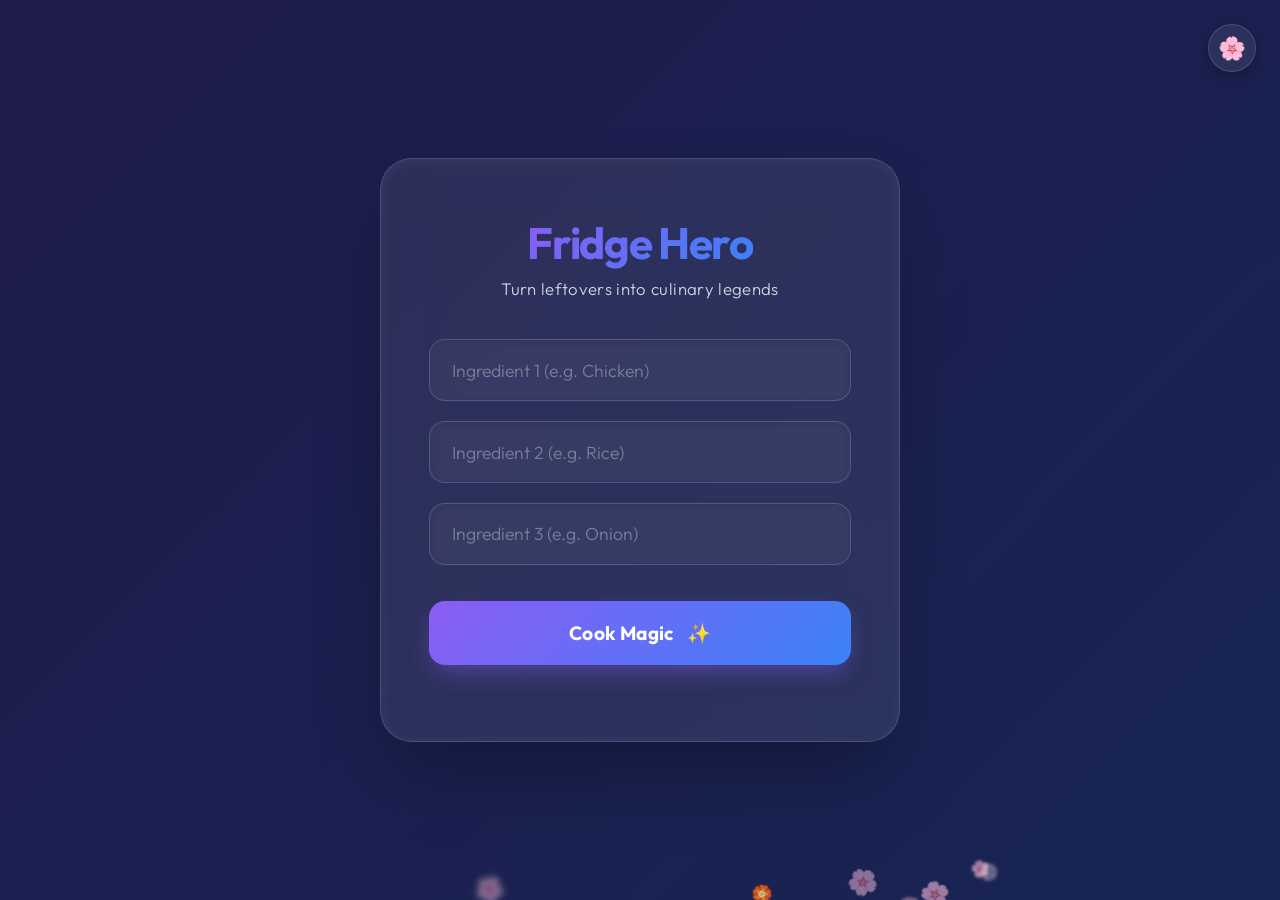
<file: index.html>
<!DOCTYPE html>
<html lang="en">
<head>
    <meta charset="UTF-8">
    <meta name="viewport" content="width=device-width, initial-scale=1.0">
    <title>Fridge Hero</title>
    <!-- Modern Typography: Google Fonts -->
    <link rel="preconnect" href="https://fonts.googleapis.com">
    <link rel="preconnect" href="https://fonts.gstatic.com" crossorigin>
    <link href="https://fonts.googleapis.com/css2?family=Outfit:wght@300;400;600;700&display=swap" rel="stylesheet">
    <link rel="stylesheet" href="style.css">
</head>
<body>
    <button id="theme-toggle" class="theme-toggle-btn" aria-label="Toggle Theme">
        <span class="icon-romantic" style="display: none;">🌌</span>
        <span class="icon-default">🌸</span>
    </button>
    <div class="glass-container">
        <header class="app-header">
            <h1 class="app-title">Fridge Hero</h1>
            <p class="app-tagline">Turn leftovers into culinary legends</p>
        </header>

        <main class="app-main">
            <div class="input-group">
                <input type="text" id="ingredient1" placeholder="Ingredient 1 (e.g. Chicken)" aria-label="Ingredient 1">
                <div class="input-glow"></div>
            </div>
            <div class="input-group">
                <input type="text" id="ingredient2" placeholder="Ingredient 2 (e.g. Rice)" aria-label="Ingredient 2">
                <div class="input-glow"></div>
            </div>
            <div class="input-group">
                <input type="text" id="ingredient3" placeholder="Ingredient 3 (e.g. Onion)" aria-label="Ingredient 3">
                <div class="input-glow"></div>
            </div>

            <button id="cook-magic-btn" class="primary-btn">
                <span class="btn-text">Cook Magic</span>
                <span class="btn-icon">✨</span>
            </button>

            <div id="result-container" class="result-container hidden">
                <!-- Processing results or empty state will appear here -->
            </div>
        </main>
    </div>

    <script src="script.js"></script>
</body>
</html>
</file>
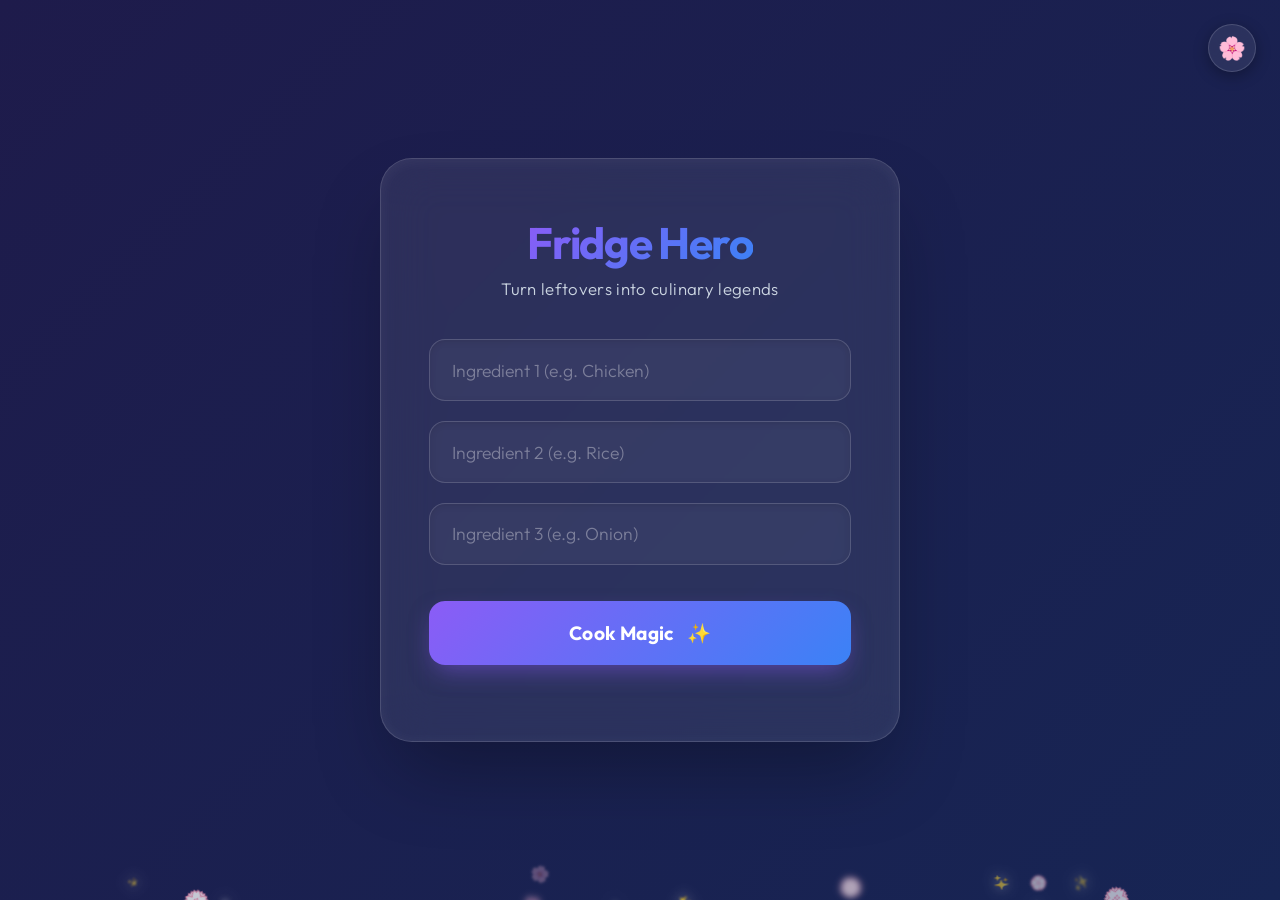
<file: IIT Patna - AIML/Assignment 1/index.html>
<!-- Assignment 1 project -->

<!DOCTYPE html>
<html lang="en">
<head>
    <meta charset="UTF-8">
    <meta name="viewport" content="width=device-width, initial-scale=1.0">
    <title>Fridge Hero</title>
    <!-- Modern Typography: Google Fonts -->
    <link rel="preconnect" href="https://fonts.googleapis.com">
    <link rel="preconnect" href="https://fonts.gstatic.com" crossorigin>
    <link href="https://fonts.googleapis.com/css2?family=Outfit:wght@300;400;600;700&display=swap" rel="stylesheet">
    <link rel="stylesheet" href="style.css">
</head>
<body>
    <button id="theme-toggle" class="theme-toggle-btn" aria-label="Toggle Theme">
        <span class="icon-romantic" style="display: none;">🌌</span>
        <span class="icon-default">🌸</span>
    </button>
    <div class="glass-container">
        <header class="app-header">
            <h1 class="app-title">Fridge Hero</h1>
            <p class="app-tagline">Turn leftovers into culinary legends</p>
        </header>

        <main class="app-main">
            <div class="input-group">
                <input type="text" id="ingredient1" placeholder="Ingredient 1 (e.g. Chicken)" aria-label="Ingredient 1">
                <div class="input-glow"></div>
            </div>
            <div class="input-group">
                <input type="text" id="ingredient2" placeholder="Ingredient 2 (e.g. Rice)" aria-label="Ingredient 2">
                <div class="input-glow"></div>
            </div>
            <div class="input-group">
                <input type="text" id="ingredient3" placeholder="Ingredient 3 (e.g. Onion)" aria-label="Ingredient 3">
                <div class="input-glow"></div>
            </div>

            <button id="cook-magic-btn" class="primary-btn">
                <span class="btn-text">Cook Magic</span>
                <span class="btn-icon">✨</span>
            </button>

            <div id="result-container" class="result-container hidden">
                <!-- Processing results or empty state will appear here -->
            </div>
        </main>
    </div>

    <script src="script.js"></script>
</body>
</html>
</file>
<file: style.css>
/* Reset & Base Styles */
:root {
    --bg-dark: #0f172a;
    --glass-bg: rgba(255, 255, 255, 0.08);
    --glass-border: rgba(255, 255, 255, 0.15);
    --glass-shadow: rgba(0, 0, 0, 0.3);
    --text-primary: #f8fafc;
    --text-secondary: #cbd5e1;
    --accent-gradient: linear-gradient(135deg, #8b5cf6, #3b82f6);
    --accent-hover: linear-gradient(135deg, #a78bfa, #60a5fa);
    --glow-color: rgba(139, 92, 246, 0.5);
    --bg-overlay: 0;
}

body.romantic-theme {
    --glass-bg: rgba(255, 240, 245, 0.3);
    --glass-border: rgba(255, 255, 255, 0.4);
    --glass-shadow: rgba(255, 182, 193, 0.35); /* Soft pink */
    --text-primary: #4a3b4c;
    --text-secondary: #7e6c82;
    --accent-gradient: linear-gradient(135deg, #fbc2eb, #a6c1ee);
    --accent-hover: linear-gradient(135deg, #fccced, #b5cbf2);
    --glow-color: rgba(251, 194, 235, 0.7);
    --bg-overlay: 1;
}

* {
    box-sizing: border-box;
    margin: 0;
    padding: 0;
}

body {
    font-family: 'Outfit', sans-serif;
    background: linear-gradient(135deg, #1e1b4b, #172554, #0f172a);
    background-size: 200% 200%;
    animation: gradientShift 15s ease infinite alternate;
    color: var(--text-primary);
    min-height: 100vh;
    display: flex;
    justify-content: center;
    align-items: center;
    padding: 1.5rem;
    position: relative;
    transition: color 0.5s ease;
}

body::before {
    content: '';
    position: fixed;
    top: 0; left: 0; width: 100%; height: 100%;
    background: linear-gradient(135deg, #ffecd2, #fcb69f, #e0c3fc);
    background-size: 200% 200%;
    animation: gradientShift 15s ease infinite alternate;
    opacity: var(--bg-overlay);
    transition: opacity 1.5s cubic-bezier(0.4, 0, 0.2, 1);
    z-index: -1;
    pointer-events: none;
}

.theme-toggle-btn {
    position: fixed;
    top: 1.5rem;
    right: 1.5rem;
    z-index: 100;
    background: var(--glass-bg);
    border: 1px solid var(--glass-border);
    border-radius: 50%;
    width: 48px;
    height: 48px;
    display: flex;
    justify-content: center;
    align-items: center;
    font-size: 1.4rem;
    cursor: pointer;
    box-shadow: 0 4px 15px var(--glass-shadow);
    transition: all 0.4s cubic-bezier(0.16, 1, 0.3, 1);
    backdrop-filter: blur(10px);
}

.theme-toggle-btn:hover {
    transform: scale(1.1) rotate(5deg);
    background: var(--accent-gradient);
}

@keyframes gradientShift {
    0% {
        background-position: 0% 50%;
    }

    50% {
        background-position: 100% 50%;
    }

    100% {
        background-position: 0% 50%;
    }
}

/* Glassmorphism Container */
.glass-container {
    position: relative;
    z-index: 10;
    background: var(--glass-bg);
    backdrop-filter: blur(25px);
    -webkit-backdrop-filter: blur(25px);
    border: 1px solid var(--glass-border);
    border-radius: 32px;
    padding: 3.5rem 3rem;
    width: 100%;
    max-width: 520px;
    box-shadow: 0 40px 80px -15px var(--glass-shadow), inset 0 2px 15px rgba(255, 255, 255, 0.05);
    transform: translateY(0);
    transition: transform 0.5s cubic-bezier(0.16, 1, 0.3, 1), box-shadow 0.5s ease;
    animation: fadeScaleIn 0.8s cubic-bezier(0.16, 1, 0.3, 1) forwards;
}

@keyframes fadeScaleIn {
    0% { opacity: 0; transform: scale(0.96) translateY(20px); }
    100% { opacity: 1; transform: scale(1) translateY(0); }
}

.glass-container:hover {
    transform: translateY(-5px);
    box-shadow: 0 50px 100px -20px rgba(139, 92, 246, 0.3);
}

/* Header */
.app-header {
    text-align: center;
    margin-bottom: 2.5rem;
}

.app-title {
    font-size: 2.75rem;
    font-weight: 700;
    background: var(--accent-gradient);
    -webkit-background-clip: text;
    background-clip: text;
    -webkit-text-fill-color: transparent;
    color: transparent;
    margin-bottom: 0.5rem;
    letter-spacing: -0.03em;
    position: relative;
    display: inline-block;
}

.app-tagline {
    font-size: 1.05rem;
    color: var(--text-secondary);
    font-weight: 300;
    letter-spacing: 0.02em;
}

/* Input Fields */
.app-main {
    display: flex;
    flex-direction: column;
    gap: 1.25rem;
}

.input-group {
    position: relative;
    width: 100%;
}

input[type="text"] {
    width: 100%;
    padding: 1.15rem 1.4rem;
    background: rgba(255, 255, 255, 0.05);
    border: 1px solid var(--glass-border);
    border-radius: 16px;
    color: var(--text-primary);
    font-size: 1.1rem;
    font-family: inherit;
    outline: none;
    transition: all 0.4s cubic-bezier(0.16, 1, 0.3, 1);
    position: relative;
    z-index: 2;
    box-shadow: inset 0 2px 6px rgba(0, 0, 0, 0.1);
}

input[type="text"]::placeholder {
    color: rgba(255, 255, 255, 0.35);
    font-weight: 300;
    transition: opacity 0.3s ease, transform 0.3s ease;
}

input[type="text"]:focus::placeholder {
    opacity: 0.5;
    transform: translateX(5px);
}

input[type="text"]:focus {
    background: rgba(255, 255, 255, 0.09);
    border-color: rgba(167, 139, 250, 0.8);
    box-shadow: 0 0 0 4px rgba(139, 92, 246, 0.2), inset 0 2px 6px rgba(0, 0, 0, 0.1);
    transform: translateY(-2px);
}

.input-glow {
    position: absolute;
    top: 0;
    left: 0;
    width: 100%;
    height: 100%;
    background: var(--glow-color);
    border-radius: 14px;
    filter: blur(10px);
    opacity: 0;
    transition: opacity 0.3s ease;
    z-index: 1;
}

input[type="text"]:focus+.input-glow {
    opacity: 0.2;
}

/* Primary Button */
.primary-btn {
    margin-top: 1rem;
    padding: 1.25rem;
    width: 100%;
    border: none;
    border-radius: 16px;
    background: var(--accent-gradient);
    color: white;
    font-size: 1.2rem;
    font-weight: 700;
    letter-spacing: 0.02em;
    font-family: inherit;
    cursor: pointer;
    display: flex;
    justify-content: center;
    align-items: center;
    gap: 0.75rem;
    transition: all 0.4s cubic-bezier(0.16, 1, 0.3, 1);
    box-shadow: 0 10px 25px -6px rgba(139, 92, 246, 0.5);
    position: relative;
    overflow: hidden;
}

.primary-btn::before {
    content: '';
    position: absolute;
    top: 0;
    left: 0;
    width: 100%;
    height: 100%;
    background: linear-gradient(rgba(255, 255, 255, 0.2), transparent);
    opacity: 0;
    transition: opacity 0.4s;
}

.primary-btn:hover:not(:disabled) {
    background: var(--accent-hover);
    transform: translateY(-4px) scale(1.02);
    box-shadow: 0 15px 35px -5px rgba(139, 92, 246, 0.7);
}

.primary-btn:hover:not(:disabled)::before {
    opacity: 1;
}

.primary-btn:active:not(:disabled) {
    transform: translateY(2px) scale(0.98);
    box-shadow: 0 5px 15px -5px rgba(139, 92, 246, 0.5);
}

.primary-btn:disabled {
    opacity: 0.75;
    cursor: wait;
    transform: none;
    box-shadow: 0 5px 15px -5px rgba(139, 92, 246, 0.3);
}

.primary-btn:disabled .btn-icon {
    display: inline-block;
    animation: bounceSpin 1.5s ease-in-out infinite;
}

@keyframes bounceSpin {
    0%, 100% { transform: rotate(-10deg) scale(1.1); }
    50% { transform: rotate(15deg) scale(1.1); }
}

.btn-icon {
    transition: transform 0.3s ease;
}

.primary-btn:hover .btn-icon {
    transform: scale(1.2) rotate(15deg);
}

/* Result Container */
.result-container {
    margin-top: 2rem;
    padding: 2rem 1.5rem;
    background: linear-gradient(135deg, rgba(255, 255, 255, 0.08), rgba(255, 255, 255, 0.02));
    border: 1px solid rgba(255, 255, 255, 0.15);
    border-radius: 20px;
    min-height: 120px;
    display: flex;
    justify-content: center;
    align-items: center;
    color: var(--text-primary);
    text-align: center;
    opacity: 1;
    transform: translateY(0) scale(1);
    transition: all 0.5s cubic-bezier(0.16, 1, 0.3, 1);
    box-shadow: 0 20px 40px -10px rgba(0, 0, 0, 0.2), inset 0 1px 0 rgba(255, 255, 255, 0.1);
    backdrop-filter: blur(10px);
}

.result-container.hidden {
    opacity: 0;
    pointer-events: none;
    height: 0;
    min-height: 0;
    padding: 0;
    border: none;
    margin: 0;
    transform: translateY(-15px) scale(0.95);
    overflow: hidden;
}

.loading-spinner {
    width: 28px;
    height: 28px;
    border: 3px solid rgba(255, 255, 255, 0.1);
    border-radius: 50%;
    border-top-color: #a78bfa;
    animation: spin 1s ease-in-out infinite;
}

@keyframes spin {
    to {
        transform: rotate(360deg);
    }
}

.fade-in {
    animation: fadeIn 0.6s cubic-bezier(0.16, 1, 0.3, 1) forwards;
}

@keyframes fadeIn {
    from {
        opacity: 0;
        transform: translateY(15px);
    }

    to {
        opacity: 1;
        transform: translateY(0);
    }
}

.result-text {
    line-height: 1.6;
}

.result-highlight {
    color: #fff;
    font-weight: 600;
    background: rgba(139, 92, 246, 0.2);
    padding: 0.2rem 0.5rem;
    border-radius: 6px;
    margin: 0 0.2rem;
}

/* Modern Recipe Card Styles */
.recipe-card {
    text-align: left;
    width: 100%;
}

.recipe-title {
    font-size: 1.6rem;
    font-weight: 700;
    margin-bottom: 1.25rem;
    padding-bottom: 1rem;
    border-bottom: 1px solid rgba(255, 255, 255, 0.1);
    background: var(--accent-gradient);
    -webkit-background-clip: text;
    background-clip: text;
    -webkit-text-fill-color: transparent;
    color: transparent;
    display: inline-block;
    line-height: 1.3;
}

.recipe-steps {
    list-style: none;
    display: flex;
    flex-direction: column;
    gap: 1.25rem;
    padding-left: 0;
}

.recipe-step {
    display: flex;
    align-items: flex-start;
    gap: 1.25rem;
    font-size: 1.05rem;
    color: var(--text-secondary);
    line-height: 1.6;
}

.step-num {
    display: flex;
    justify-content: center;
    align-items: center;
    width: 32px;
    height: 32px;
    min-width: 32px;
    background: rgba(139, 92, 246, 0.15);
    color: #a78bfa;
    border-radius: 50%;
    font-weight: 700;
    font-size: 1.05rem;
    border: 1px solid rgba(139, 92, 246, 0.3);
    box-shadow: 0 4px 10px rgba(0, 0, 0, 0.1);
}

.step-text {
    flex: 1;
    padding-top: 0.2rem;
}

/* Elegant Particle System Edge Layer */
#particle-container {
    position: fixed;
    top: 0;
    left: 0;
    width: 100%;
    height: 100%;
    pointer-events: none;
    z-index: 1;
    overflow: hidden;
}

.particle {
    position: absolute;
    top: -50px;
    user-select: none;
    will-change: transform, opacity;
}

@keyframes fall {
    0% { 
        transform: translateY(0) rotate(0deg); 
        opacity: 0; 
    }
    10% { 
        opacity: var(--max-opacity); 
    }
    85% {
        opacity: var(--max-opacity); 
    }
    100% { 
        transform: translateY(calc(100vh + 50px - var(--settle-offset))) rotate(var(--rot)); 
        opacity: var(--max-opacity); 
    }
}

@keyframes sway {
    0% { margin-left: calc(-1 * var(--x-sway)); }
    100% { margin-left: var(--x-sway); }
}
</file>
<file: IIT Patna - AIML/Assignment 1/style.css>
/* Reset & Base Styles */
:root {
    --bg-dark: #0f172a;
    --glass-bg: rgba(255, 255, 255, 0.08);
    --glass-border: rgba(255, 255, 255, 0.15);
    --glass-shadow: rgba(0, 0, 0, 0.3);
    --text-primary: #f8fafc;
    --text-secondary: #cbd5e1;
    --accent-gradient: linear-gradient(135deg, #8b5cf6, #3b82f6);
    --accent-hover: linear-gradient(135deg, #a78bfa, #60a5fa);
    --glow-color: rgba(139, 92, 246, 0.5);
    --bg-overlay: 0;
}

body.romantic-theme {
    --glass-bg: rgba(255, 240, 245, 0.3);
    --glass-border: rgba(255, 255, 255, 0.4);
    --glass-shadow: rgba(255, 182, 193, 0.35); /* Soft pink */
    --text-primary: #4a3b4c;
    --text-secondary: #7e6c82;
    --accent-gradient: linear-gradient(135deg, #fbc2eb, #a6c1ee);
    --accent-hover: linear-gradient(135deg, #fccced, #b5cbf2);
    --glow-color: rgba(251, 194, 235, 0.7);
    --bg-overlay: 1;
}

* {
    box-sizing: border-box;
    margin: 0;
    padding: 0;
}

body {
    font-family: 'Outfit', sans-serif;
    background: linear-gradient(135deg, #1e1b4b, #172554, #0f172a);
    background-size: 200% 200%;
    animation: gradientShift 15s ease infinite alternate;
    color: var(--text-primary);
    min-height: 100vh;
    display: flex;
    justify-content: center;
    align-items: center;
    padding: 1.5rem;
    position: relative;
    transition: color 0.5s ease;
}

body::before {
    content: '';
    position: fixed;
    top: 0; left: 0; width: 100%; height: 100%;
    background: linear-gradient(135deg, #ffecd2, #fcb69f, #e0c3fc);
    background-size: 200% 200%;
    animation: gradientShift 15s ease infinite alternate;
    opacity: var(--bg-overlay);
    transition: opacity 1.5s cubic-bezier(0.4, 0, 0.2, 1);
    z-index: -1;
    pointer-events: none;
}

.theme-toggle-btn {
    position: fixed;
    top: 1.5rem;
    right: 1.5rem;
    z-index: 100;
    background: var(--glass-bg);
    border: 1px solid var(--glass-border);
    border-radius: 50%;
    width: 48px;
    height: 48px;
    display: flex;
    justify-content: center;
    align-items: center;
    font-size: 1.4rem;
    cursor: pointer;
    box-shadow: 0 4px 15px var(--glass-shadow);
    transition: all 0.4s cubic-bezier(0.16, 1, 0.3, 1);
    backdrop-filter: blur(10px);
}

.theme-toggle-btn:hover {
    transform: scale(1.1) rotate(5deg);
    background: var(--accent-gradient);
}

@keyframes gradientShift {
    0% {
        background-position: 0% 50%;
    }

    50% {
        background-position: 100% 50%;
    }

    100% {
        background-position: 0% 50%;
    }
}

/* Glassmorphism Container */
.glass-container {
    position: relative;
    z-index: 10;
    background: var(--glass-bg);
    backdrop-filter: blur(25px);
    -webkit-backdrop-filter: blur(25px);
    border: 1px solid var(--glass-border);
    border-radius: 32px;
    padding: 3.5rem 3rem;
    width: 100%;
    max-width: 520px;
    box-shadow: 0 40px 80px -15px var(--glass-shadow), inset 0 2px 15px rgba(255, 255, 255, 0.05);
    transform: translateY(0);
    transition: transform 0.5s cubic-bezier(0.16, 1, 0.3, 1), box-shadow 0.5s ease;
    animation: fadeScaleIn 0.8s cubic-bezier(0.16, 1, 0.3, 1) forwards;
}

@keyframes fadeScaleIn {
    0% { opacity: 0; transform: scale(0.96) translateY(20px); }
    100% { opacity: 1; transform: scale(1) translateY(0); }
}

.glass-container:hover {
    transform: translateY(-5px);
    box-shadow: 0 50px 100px -20px rgba(139, 92, 246, 0.3);
}

/* Header */
.app-header {
    text-align: center;
    margin-bottom: 2.5rem;
}

.app-title {
    font-size: 2.75rem;
    font-weight: 700;
    background: var(--accent-gradient);
    -webkit-background-clip: text;
    background-clip: text;
    -webkit-text-fill-color: transparent;
    color: transparent;
    margin-bottom: 0.5rem;
    letter-spacing: -0.03em;
    position: relative;
    display: inline-block;
}

.app-tagline {
    font-size: 1.05rem;
    color: var(--text-secondary);
    font-weight: 300;
    letter-spacing: 0.02em;
}

/* Input Fields */
.app-main {
    display: flex;
    flex-direction: column;
    gap: 1.25rem;
}

.input-group {
    position: relative;
    width: 100%;
}

input[type="text"] {
    width: 100%;
    padding: 1.15rem 1.4rem;
    background: rgba(255, 255, 255, 0.05);
    border: 1px solid var(--glass-border);
    border-radius: 16px;
    color: var(--text-primary);
    font-size: 1.1rem;
    font-family: inherit;
    outline: none;
    transition: all 0.4s cubic-bezier(0.16, 1, 0.3, 1);
    position: relative;
    z-index: 2;
    box-shadow: inset 0 2px 6px rgba(0, 0, 0, 0.1);
}

input[type="text"]::placeholder {
    color: rgba(255, 255, 255, 0.35);
    font-weight: 300;
    transition: opacity 0.3s ease, transform 0.3s ease;
}

input[type="text"]:focus::placeholder {
    opacity: 0.5;
    transform: translateX(5px);
}

input[type="text"]:focus {
    background: rgba(255, 255, 255, 0.09);
    border-color: rgba(167, 139, 250, 0.8);
    box-shadow: 0 0 0 4px rgba(139, 92, 246, 0.2), inset 0 2px 6px rgba(0, 0, 0, 0.1);
    transform: translateY(-2px);
}

.input-glow {
    position: absolute;
    top: 0;
    left: 0;
    width: 100%;
    height: 100%;
    background: var(--glow-color);
    border-radius: 14px;
    filter: blur(10px);
    opacity: 0;
    transition: opacity 0.3s ease;
    z-index: 1;
}

input[type="text"]:focus+.input-glow {
    opacity: 0.2;
}

/* Primary Button */
.primary-btn {
    margin-top: 1rem;
    padding: 1.25rem;
    width: 100%;
    border: none;
    border-radius: 16px;
    background: var(--accent-gradient);
    color: white;
    font-size: 1.2rem;
    font-weight: 700;
    letter-spacing: 0.02em;
    font-family: inherit;
    cursor: pointer;
    display: flex;
    justify-content: center;
    align-items: center;
    gap: 0.75rem;
    transition: all 0.4s cubic-bezier(0.16, 1, 0.3, 1);
    box-shadow: 0 10px 25px -6px rgba(139, 92, 246, 0.5);
    position: relative;
    overflow: hidden;
}

.primary-btn::before {
    content: '';
    position: absolute;
    top: 0;
    left: 0;
    width: 100%;
    height: 100%;
    background: linear-gradient(rgba(255, 255, 255, 0.2), transparent);
    opacity: 0;
    transition: opacity 0.4s;
}

.primary-btn:hover:not(:disabled) {
    background: var(--accent-hover);
    transform: translateY(-4px) scale(1.02);
    box-shadow: 0 15px 35px -5px rgba(139, 92, 246, 0.7);
}

.primary-btn:hover:not(:disabled)::before {
    opacity: 1;
}

.primary-btn:active:not(:disabled) {
    transform: translateY(2px) scale(0.98);
    box-shadow: 0 5px 15px -5px rgba(139, 92, 246, 0.5);
}

.primary-btn:disabled {
    opacity: 0.75;
    cursor: wait;
    transform: none;
    box-shadow: 0 5px 15px -5px rgba(139, 92, 246, 0.3);
}

.primary-btn:disabled .btn-icon {
    display: inline-block;
    animation: bounceSpin 1.5s ease-in-out infinite;
}

@keyframes bounceSpin {
    0%, 100% { transform: rotate(-10deg) scale(1.1); }
    50% { transform: rotate(15deg) scale(1.1); }
}

.btn-icon {
    transition: transform 0.3s ease;
}

.primary-btn:hover .btn-icon {
    transform: scale(1.2) rotate(15deg);
}

/* Result Container */
.result-container {
    margin-top: 2rem;
    padding: 2rem 1.5rem;
    background: linear-gradient(135deg, rgba(255, 255, 255, 0.08), rgba(255, 255, 255, 0.02));
    border: 1px solid rgba(255, 255, 255, 0.15);
    border-radius: 20px;
    min-height: 120px;
    display: flex;
    justify-content: center;
    align-items: center;
    color: var(--text-primary);
    text-align: center;
    opacity: 1;
    transform: translateY(0) scale(1);
    transition: all 0.5s cubic-bezier(0.16, 1, 0.3, 1);
    box-shadow: 0 20px 40px -10px rgba(0, 0, 0, 0.2), inset 0 1px 0 rgba(255, 255, 255, 0.1);
    backdrop-filter: blur(10px);
}

.result-container.hidden {
    opacity: 0;
    pointer-events: none;
    height: 0;
    min-height: 0;
    padding: 0;
    border: none;
    margin: 0;
    transform: translateY(-15px) scale(0.95);
    overflow: hidden;
}

.loading-spinner {
    width: 28px;
    height: 28px;
    border: 3px solid rgba(255, 255, 255, 0.1);
    border-radius: 50%;
    border-top-color: #a78bfa;
    animation: spin 1s ease-in-out infinite;
}

@keyframes spin {
    to {
        transform: rotate(360deg);
    }
}

.fade-in {
    animation: fadeIn 0.6s cubic-bezier(0.16, 1, 0.3, 1) forwards;
}

@keyframes fadeIn {
    from {
        opacity: 0;
        transform: translateY(15px);
    }

    to {
        opacity: 1;
        transform: translateY(0);
    }
}

.result-text {
    line-height: 1.6;
}

.result-highlight {
    color: #fff;
    font-weight: 600;
    background: rgba(139, 92, 246, 0.2);
    padding: 0.2rem 0.5rem;
    border-radius: 6px;
    margin: 0 0.2rem;
}

/* Modern Recipe Card Styles */
.recipe-card {
    text-align: left;
    width: 100%;
}

.recipe-title {
    font-size: 1.6rem;
    font-weight: 700;
    margin-bottom: 1.25rem;
    padding-bottom: 1rem;
    border-bottom: 1px solid rgba(255, 255, 255, 0.1);
    background: var(--accent-gradient);
    -webkit-background-clip: text;
    background-clip: text;
    -webkit-text-fill-color: transparent;
    color: transparent;
    display: inline-block;
    line-height: 1.3;
}

.recipe-steps {
    list-style: none;
    display: flex;
    flex-direction: column;
    gap: 1.25rem;
    padding-left: 0;
}

.recipe-step {
    display: flex;
    align-items: flex-start;
    gap: 1.25rem;
    font-size: 1.05rem;
    color: var(--text-secondary);
    line-height: 1.6;
}

.step-num {
    display: flex;
    justify-content: center;
    align-items: center;
    width: 32px;
    height: 32px;
    min-width: 32px;
    background: rgba(139, 92, 246, 0.15);
    color: #a78bfa;
    border-radius: 50%;
    font-weight: 700;
    font-size: 1.05rem;
    border: 1px solid rgba(139, 92, 246, 0.3);
    box-shadow: 0 4px 10px rgba(0, 0, 0, 0.1);
}

.step-text {
    flex: 1;
    padding-top: 0.2rem;
}

/* Elegant Particle System Edge Layer */
#particle-container {
    position: fixed;
    top: 0;
    left: 0;
    width: 100%;
    height: 100%;
    pointer-events: none;
    z-index: 1;
    overflow: hidden;
}

.particle {
    position: absolute;
    top: -50px;
    user-select: none;
    will-change: transform, opacity;
}

@keyframes fall {
    0% { 
        transform: translateY(0) rotate(0deg); 
        opacity: 0; 
    }
    10% { 
        opacity: var(--max-opacity); 
    }
    85% {
        opacity: var(--max-opacity); 
    }
    100% { 
        transform: translateY(calc(100vh + 50px - var(--settle-offset))) rotate(var(--rot)); 
        opacity: var(--max-opacity); 
    }
}

@keyframes sway {
    0% { margin-left: calc(-1 * var(--x-sway)); }
    100% { margin-left: var(--x-sway); }
}
</file>
